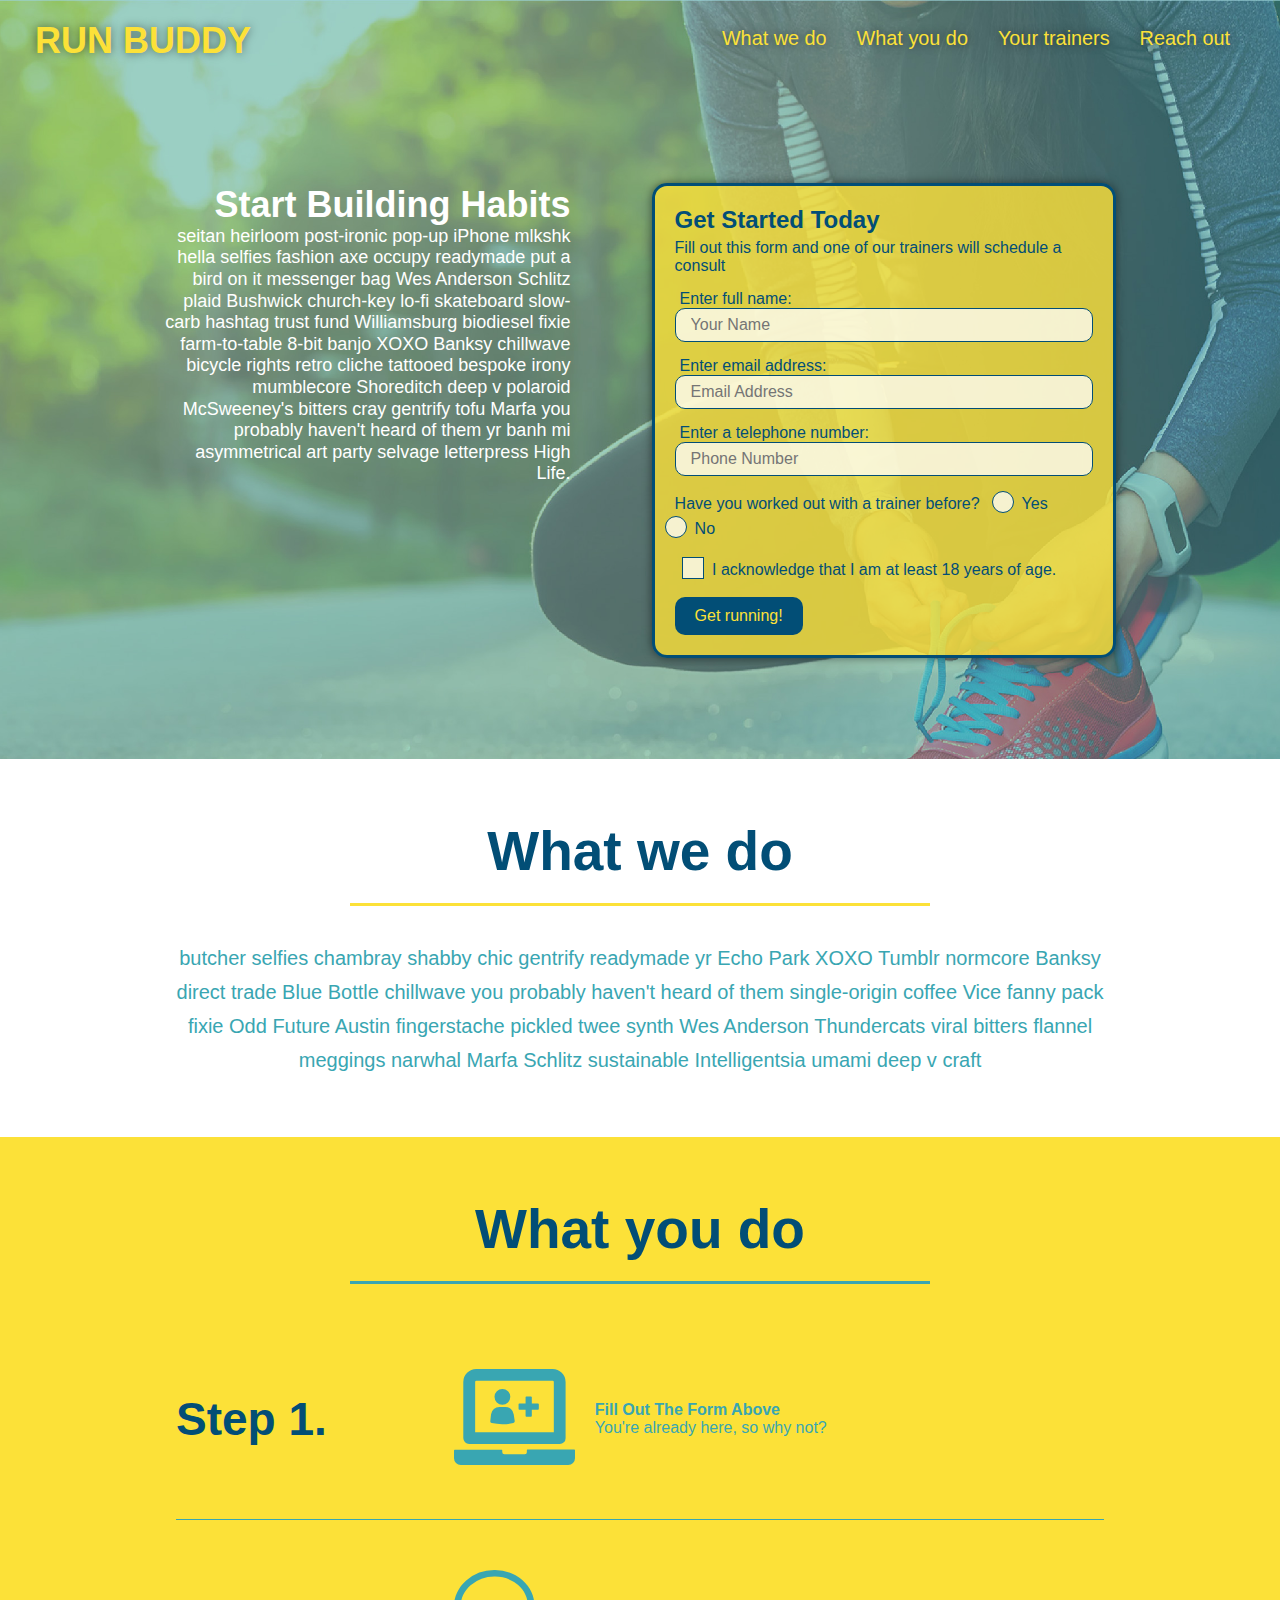
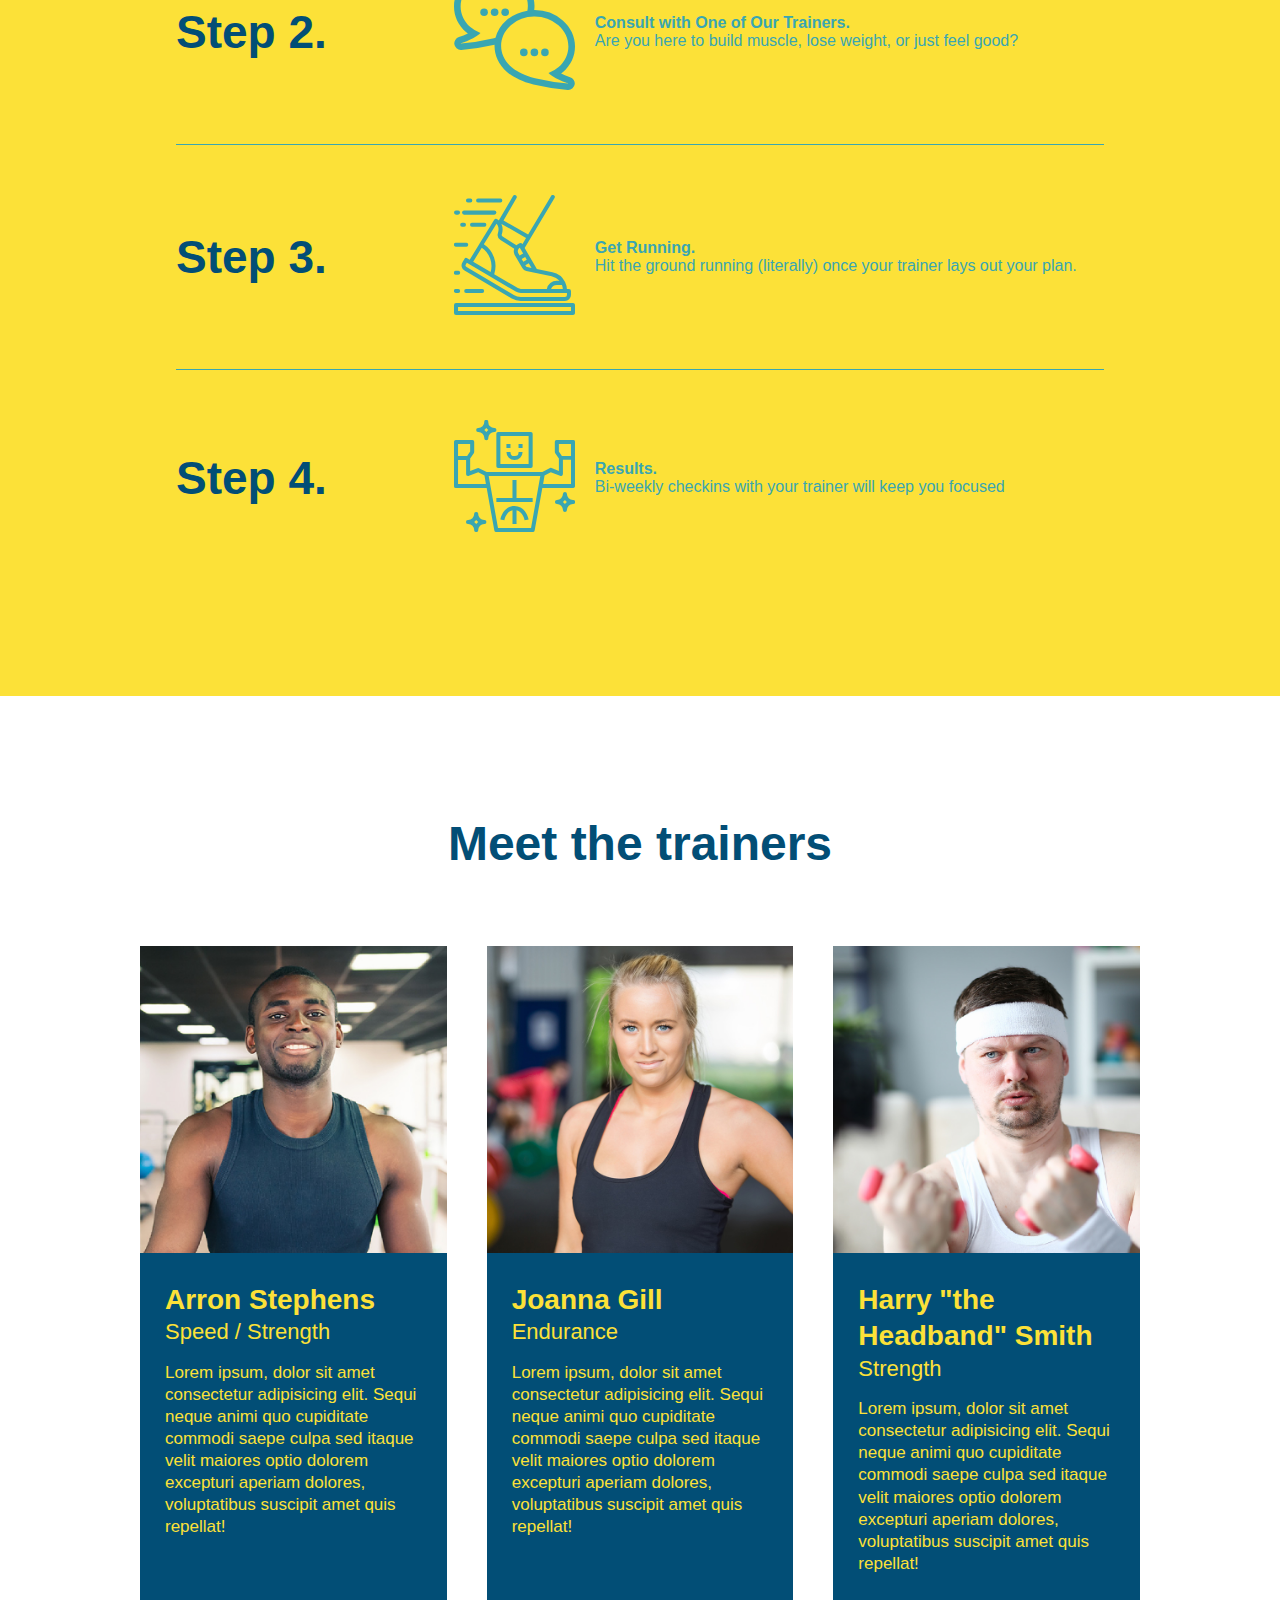
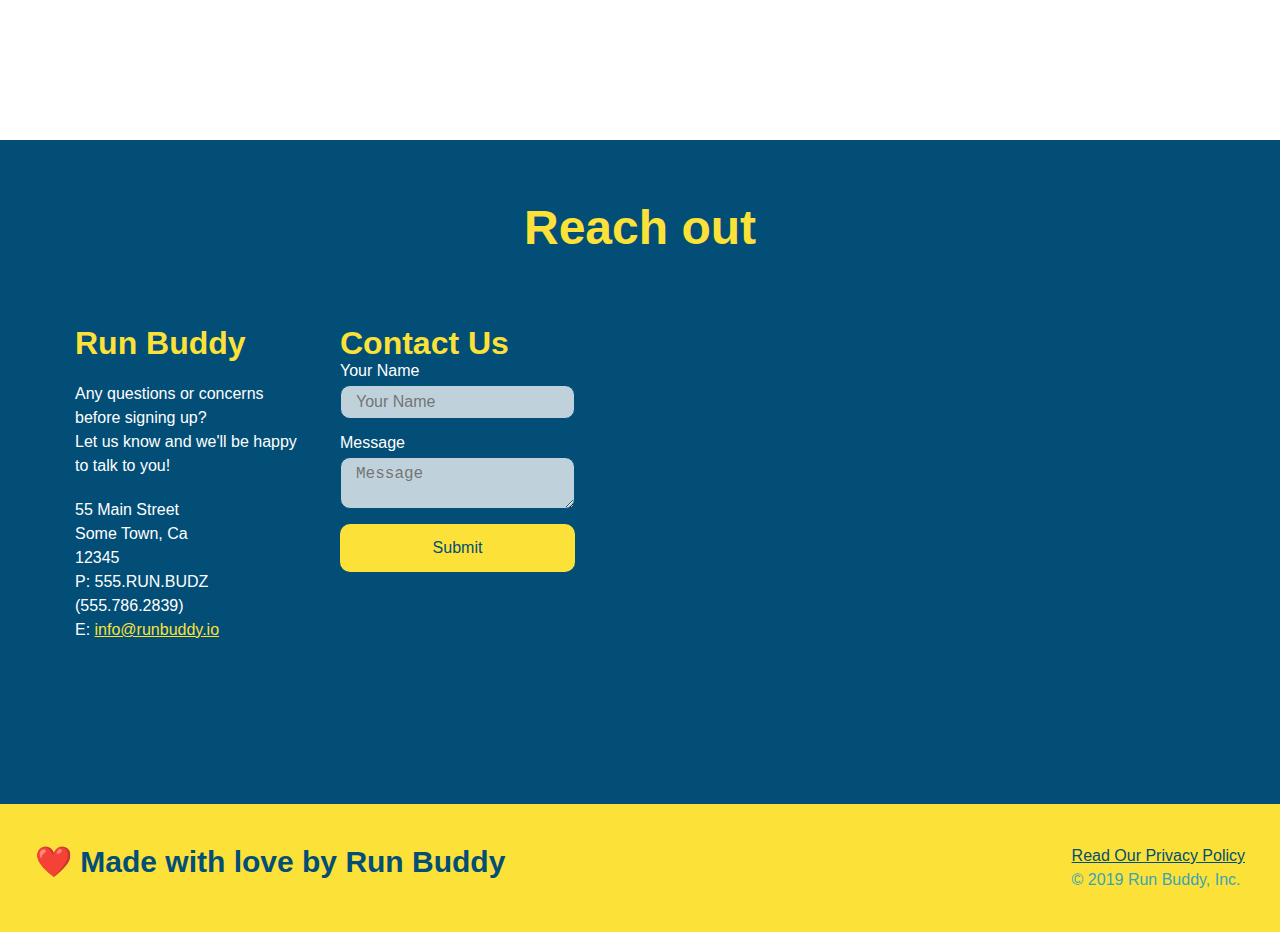
<file: index.html>
<!DOCTYPE html>
<html lang="eng">
    <head>
        <meta charset="UTF-8" />
        <title>Run Buddy</title>
        <link rel="stylesheet" href="./assets/css/style.css" />
        <meta name="viewport" content="width=device-width, initial-scale=1.0" />
    </head>
    <body>
        <!-- navigation -->
        <header>
        <h1>
            <a href="/">RUN BUDDY</a>
        </h1>
        <nav>
            <!-- Unordered list element -->
            <ul>
                <!-- List item elements -->
                <li>
                    <!-- Anchor elements -->
                    <a href="#what-we-do">What we do</a>
                </li>
                <li>
                    <a href="#what-you-do">What you do</a>
                </li>
                <li>
                    <a href="#your-trainers">Your trainers</a>
                </li>
                <li>
                    <a href="#reach-out">Reach out</a>
                </li>
            </ul>
        </nav>
        </header>

    <!-- hero/jumbotron -->
    <section class="hero">
        <div class="hero-cta">
            <h1>Start Building Habits</h1>
            <p>seitan heirloom post-ironic pop-up iPhone mlkshk hella selfies fashion axe occupy readymade put a bird on it messenger bag Wes Anderson Schlitz plaid Bushwick church-key lo-fi skateboard slow-carb hashtag trust fund Williamsburg biodiesel fixie farm-to-table 8-bit banjo XOXO Banksy chillwave bicycle rights retro cliche tattooed bespoke irony mumblecore Shoreditch deep v polaroid McSweeney's bitters cray gentrify tofu Marfa you probably haven't heard of them yr banh mi asymmetrical art party selvage letterpress High Life.</p>
        </div>

        <div class="hero-form">
            <h3>Get Started Today</h3>
            <p>Fill out this form and one of our trainers will schedule a consult</p>
        <!-- Add form element -->
        <form>
            <label for="name">Enter full name:</label>
            <input type="text" placeholder="Your Name" name="name" id="name" class="form-input" />
            <label for="email">Enter email address:</label>
            <input type="email" placeholder="Email Address" name="email" id="email" class="form-input" />
            <label for="phone">Enter a telephone number:</label>
            <input type="tel" placeholder="Phone Number" name="phone" id="phone" class="form-input" />
            <p>
                Have you worked out with a trainer before?
                <span class="radio-wrapper">
                    <input type="radio" name="trainer-confirm" id="trainer-yes" />
                    <label for="trainer-yes">Yes</label>
                  </span>
                  <span class="radio-wrapper">
                    <input type="radio" name="trainer-confirm" id="trainer-no" />
                    <label for="trainer-no">No</label>
                  </span>
            </p>
            <p>
                <span class="checkbox-wrapper">
                    <input type="checkbox" name="age-confirm" id="checkbox" />
                    <label for="checkbox">I acknowledge that I am at least 18 years of age.</label>
                  </span>
            </p>
             <button type="submit">
               Get running!
             </button> 
        </form>
        </div>        
    </section>

    <!-- "What we do" section -->
    <section id="what-we-do" class="intro">
        <div class="flex-row">
            <h2 class="section-title primary-border">What we do</h2>
        </div>
        <div class="flex-row">
            <p>  
                butcher selfies chambray shabby chic gentrify readymade yr Echo Park XOXO Tumblr normcore Banksy direct trade Blue Bottle chillwave you probably haven't heard of them single-origin coffee Vice fanny pack fixie Odd Future Austin fingerstache pickled twee synth Wes Anderson Thundercats viral bitters flannel meggings narwhal Marfa Schlitz sustainable Intelligentsia umami deep v craft
            </p>
        </div>
    </section>

    <!-- "What you do " section"-->
    <section id="what-you-do" class="steps">
        <div class="flex-row">
            <h2 class="section-title secondary-border">What you do</h2>
        </div>

        <div class="step">
            <h3>Step 1.</h3> 
            <div class="step-info">
                <div class="step-img">
                    <img src="./assets/images/step-1.svg" alt="" />
                </div>
                <div class="step-txt">
                    <h4>Fill Out The Form Above</h4>
                    <p>You're already here, so why not?</p>
                </div>
            </div>
        </div>
            
        <div class="step">
            <h3>Step 2.</h3> 
            <div class="step-info">
                <div class="step-img">
                    <img src="./assets/images/step-2.svg" alt="" />
                </div>
                <div class="step-txt">
                    <h4>Consult with One of Our Trainers.</h4>
                    <p>Are you here to build muscle, lose weight, or just feel good?</p>
                </div>
            </div>
        </div>    
            
        <div class="step">
            <h3>Step 3.</h3> 
            <div class="step-info">
                <div class="step-img">
                    <img src="./assets/images/step-3.svg" alt="" />
                </div>
                <div class="step-txt">
                    <h4>Get Running.</h4>
                    <p>Hit the ground running (literally) once your trainer lays out your plan.</p>
                </div>
            </div>
        </div>
        
        <div class="step">
            <h3>Step 4.</h3> 
            <div class="step-info">
                <div class="step-img">
                    <img src="./assets/images/step-4.svg" alt="" />
                </div>
                <div class="step-txt">
                    <h4>Results.</h4>
                    <p>Bi-weekly checkins with your trainer will keep you focused</p>
                </div>
            </div>
        </div>
    </section>

    <!-- "Meet the trainers" section -->
    <section id="your-trainers" >
        <section id="your-trainers">
        <h2 class="section-title primary-border">Meet the trainers</h2>
       
        <div class="trainers">
        <!-- first trainer bio -->
            <article class="trainer">
                <img src="./assets/images/trainer-1.jpg" alt="Arron Stephens in his workout clothes, ready to pump iron" />
                <div class="trainer-bio">
                    <h3 class="trainer-name">Arron Stephens</h3>
                    <h4 class="trainer-role">Speed / Strength</h4>
                    <p>
                        Lorem ipsum, dolor sit amet consectetur adipisicing elit. Sequi neque animi quo cupiditate commodi saepe culpa sed
                        itaque velit maiores optio dolorem excepturi aperiam dolores, voluptatibus suscipit amet quis repellat!
                    </p>
                </div>
            </article> 

          <!-- second trainer bio -->
            <article class="trainer">
                <img src="./assets/images/trainer-2.jpg" alt="Joanna Gill cooling off after a workout" />
                <div class="trainer-bio">
                    <h3 class="trainer-name">Joanna Gill</h3>
                    <h4 class="trainer-role">Endurance</h4>
                    <p>
                        Lorem ipsum, dolor sit amet consectetur adipisicing elit. Sequi neque animi quo cupiditate commodi saepe culpa sed
                        itaque velit maiores optio dolorem excepturi aperiam dolores, voluptatibus suscipit amet quis repellat!
                    </p>
            </div>
            </article>

            <!-- third trainer bio -->
            <article class="trainer">
                <img src="./assets/images/trainer-3.jpg" alt="Harry Smith wearing a headband and lifting comically small pink weights" />
                <div class="trainer-bio">
                    <h3 class="trainer-name">Harry "the Headband" Smith</h3>
                    <h4 class="trainer-role">Strength</h4>
                    <p>
                        Lorem ipsum, dolor sit amet consectetur adipisicing elit. Sequi neque animi quo cupiditate commodi saepe culpa sed
                        itaque velit maiores optio dolorem excepturi aperiam dolores, voluptatibus suscipit amet quis repellat!
                    </p>
                </div>
            </article>
        </div>    
        </section>
    </section>

    <!-- "Reach out" section -->
    <section id="Reach-out" class="contact">
        <h2 class="section-title secondary-border">Reach out</h2>
        
        <div class="contact-info"> 
            <div>
                <h3>Run Buddy</h3>
                <p>
                    Any questions or concerns before signing up?
                    <br />
                    Let us know and we'll be happy to talk to you!
                </p>
                <address>
                55 Main Street <br/>
                Some Town, Ca <br/>
                12345<br />
                P: 555.RUN.BUDZ (555.786.2839)<br/>
                E: <a href="mailto:info@runbuddy.io">info@runbuddy.io</a>
              </address>
            </div>

            <div class="contact-form">
                <h3>Contact Us</h3>
                <form>
                   <label for="contact-name">Your Name</label>
                   <input type="text" id="contact-name" placeholder="Your Name" />
              
                   <label for="contact-message">Message</label>
                   <textarea id="contact-message" placeholder="Message"></textarea>
              
                   <button type="submit">Submit</button>
                  </form>
              </div>

            <div>
            <iframe src="https://www.google.com/maps/embed?pb=!1m18!1m12!1m3!1d2883.2997627441177!2d-79.25375098424071!3d43.72509927911875!2m3!1f0!2f0!3f0!3m2!1i1024!2i768!4f13.1!3m3!1m2!1s0x89d4ce36913c66c3%3A0x4f527b7445931471!2s5%20Greystone%20Walk%20Dr%2C%20Scarborough%2C%20ON%20M1K%205J5!5e0!3m2!1sen!2sca!4v1613877083232!5m2!1sen!2sca" width="600" height="450" style="border:0;" allowfullscreen="" loading="lazy"
                frameborder="0"
                height="400"
                width="400"
                style="border:0"
                allowfullscreen
            >
            </iframe> 
            </div>  
        </div>
    </section>
</body>

    <!-- Footer -->
    <footer>
        <h2>❤️ Made with love by Run Buddy</h2>
        <div>
            <a href="./privacy-policy.html">Read Our Privacy Policy</a><br />
            &copy; 2019 Run Buddy, Inc.
        </div>
    </footer>
</file>
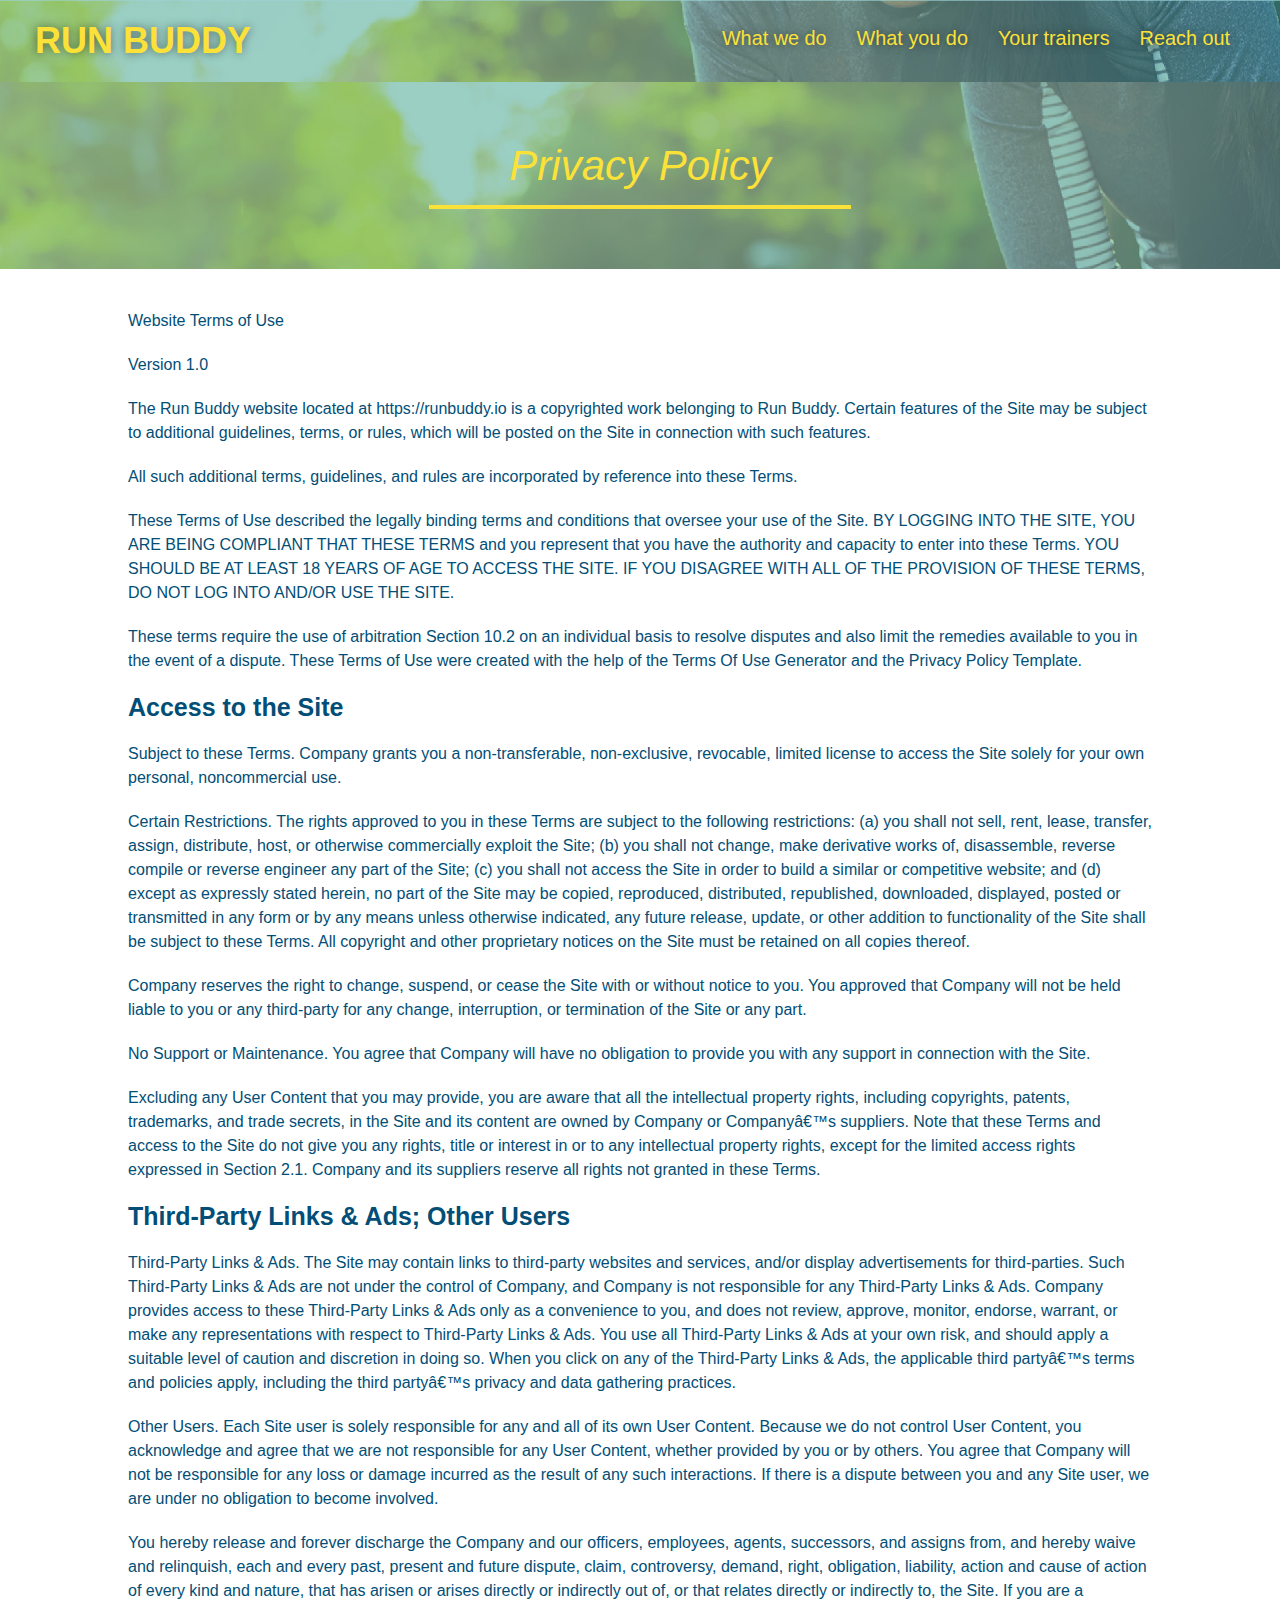
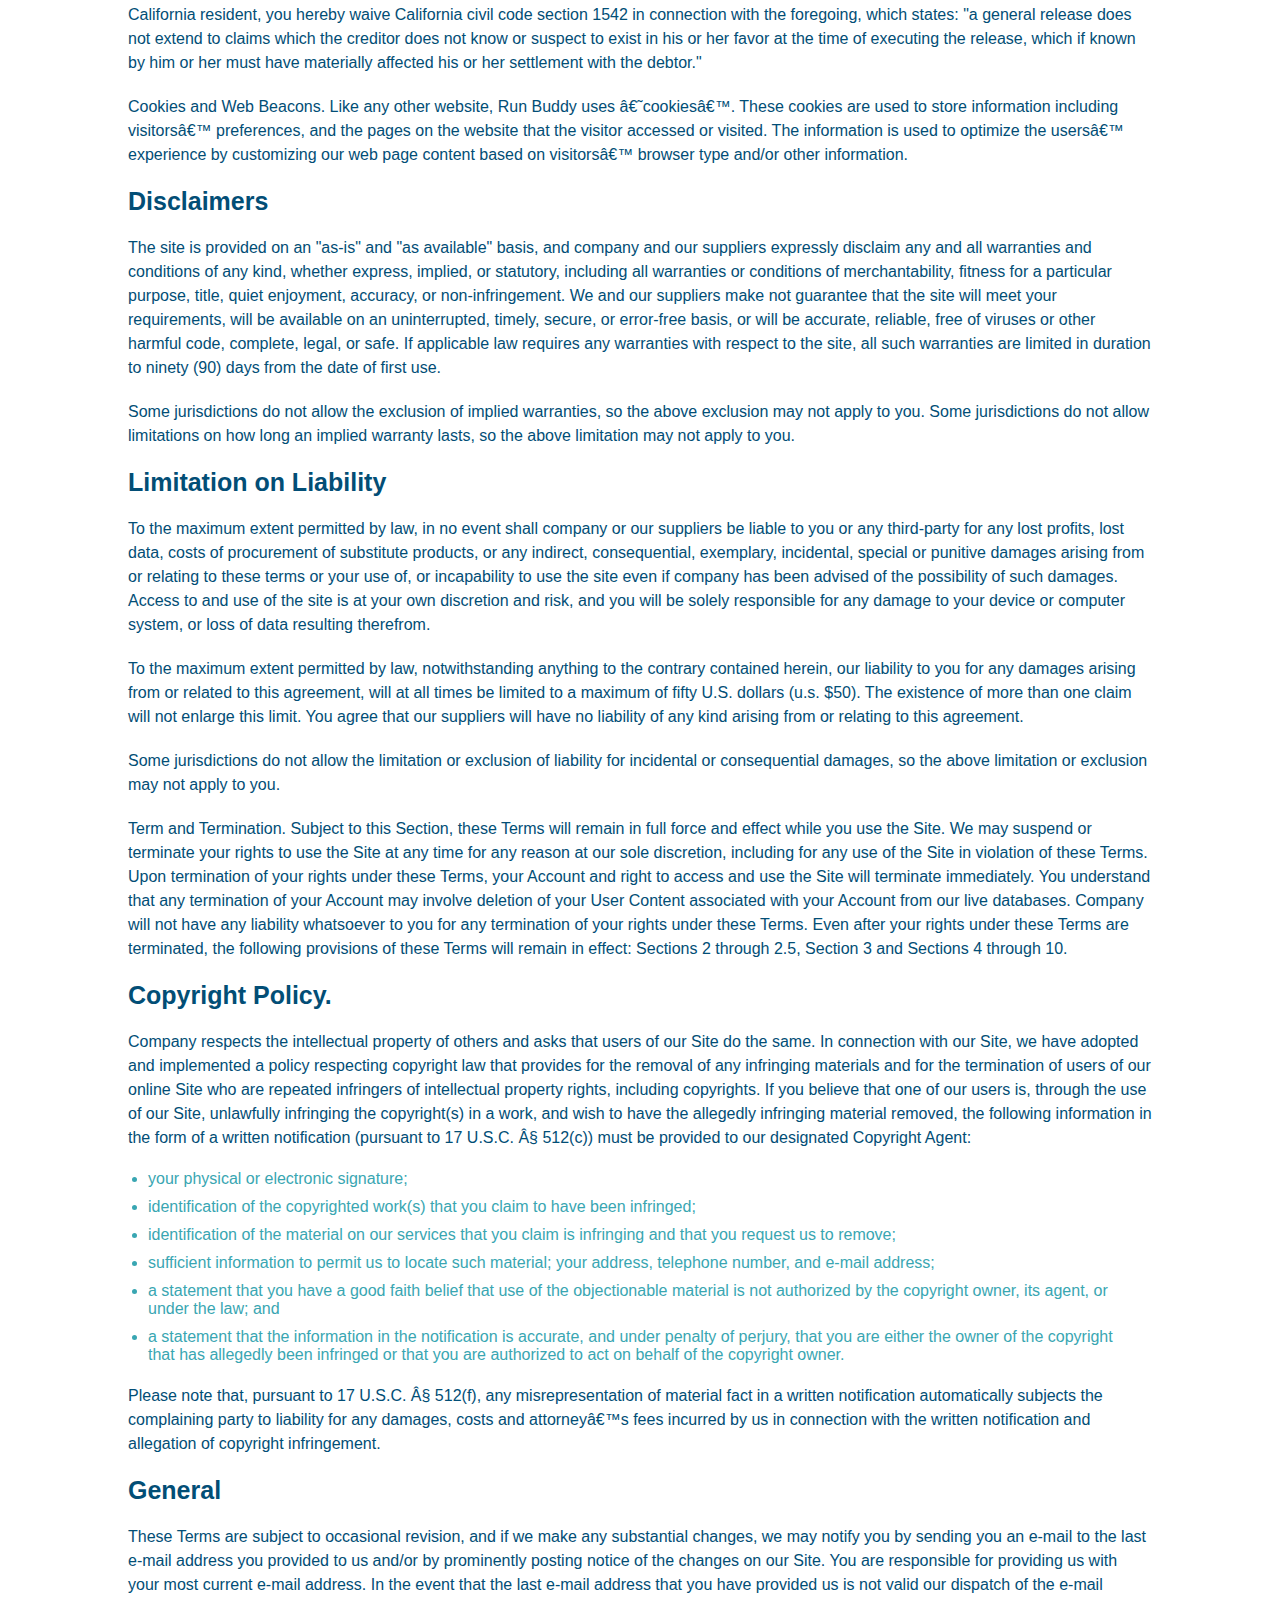
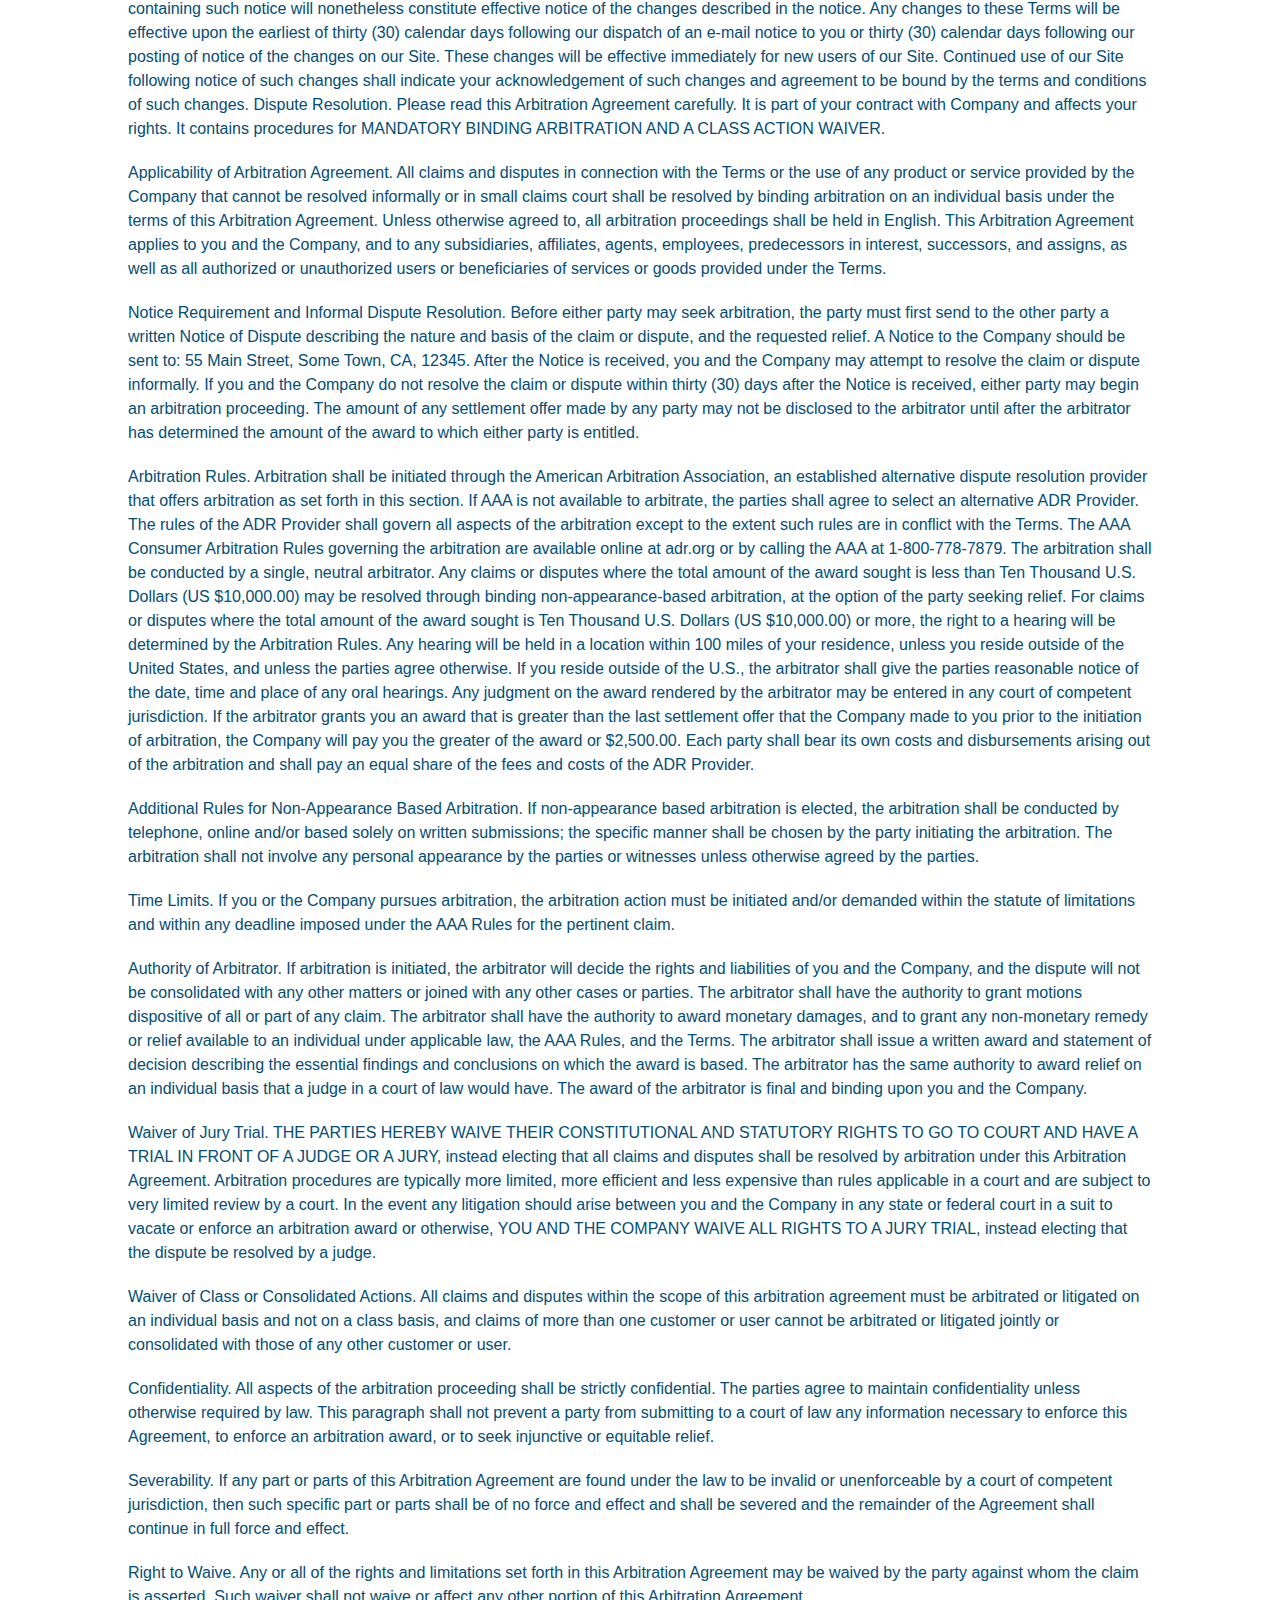
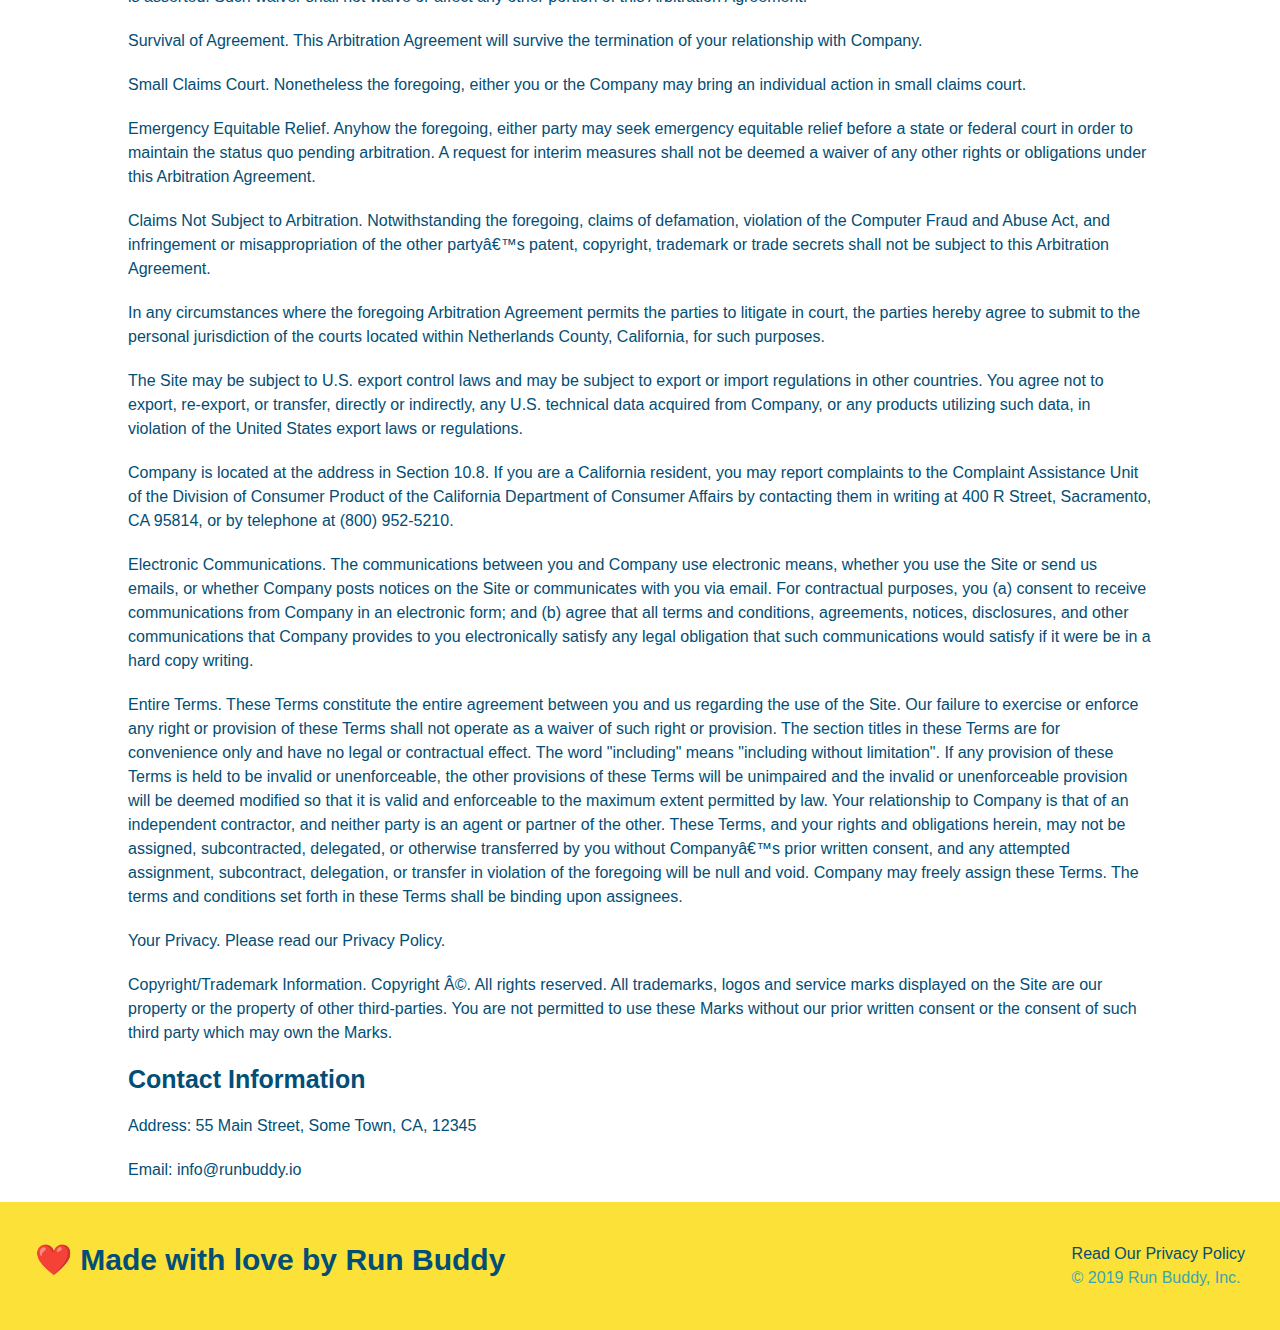
<file: privacy-policy.html>
<!DOCTYPE html>
<html lang="en">
  <head>
    <meta charset="UTF-8" />
    <meta name="viewport" content="width=device-width, initial-scale=1.0" />
    <title>Privacy Policy - Run Buddy</title>
    <link rel="stylesheet" href="./assets/css/style.css" />
    <link rel="stylesheet" href="./assets/css/secondary-styles.css" />
  </head>
  <body>
  </body>
</html>

<header>
    <h1>
        <a href="/">RUN BUDDY</a>
    </h1>
    <nav>
        <!-- Unordered list element -->
        <ul>
            <!-- List item elements -->
            <li>
                <!-- Anchor elements -->
                <a href="./index.html#what-we-do">What we do</a>
            </li>
            <li>
                <a href="./index.html#what-you-do">What you do</a>
            </li>
            <li>
                <a href="./index.html#your-trainers">Your trainers</a>
            </li>
            <li>
                <a href="./index.html#reach-out">Reach out</a>
            </li>
        </ul>
    </nav>
    </header>

    <section class="hero">
        <h2 class="page-title">
            Privacy Policy
        </h2>
    </section>

    <article class="secondary-content"> 
        <p>
            Website Terms of Use
          </p>
    
          <p>
            Version 1.0
          </p>
    
          <p>
            The Run Buddy website located at https://runbuddy.io is a copyrighted work belonging to Run Buddy. Certain
            features of the Site may be subject to additional guidelines, terms, or rules, which will be posted on the Site
            in connection with such features.
          </p>
    
          <p>
            All such additional terms, guidelines, and rules are incorporated by reference into these Terms.
          </p>
    
          <p>
            These Terms of Use described the legally binding terms and conditions that oversee your use of the Site. BY
            LOGGING INTO THE SITE, YOU ARE BEING COMPLIANT THAT THESE TERMS and you represent that you have the authority
            and capacity to enter into these Terms. YOU SHOULD BE AT LEAST 18 YEARS OF AGE TO ACCESS THE SITE. IF YOU
            DISAGREE WITH ALL OF THE PROVISION OF THESE TERMS, DO NOT LOG INTO AND/OR USE THE SITE.
          </p>
    
          <p>
            These terms require the use of arbitration Section 10.2 on an individual basis to resolve disputes and also
            limit the remedies available to you in the event of a dispute. These Terms of Use were created with the help of
            the Terms Of Use Generator and the Privacy Policy Template.
          </p>
    
          <h3>
            Access to the Site
          </h3>
    
          <p>
            Subject to these Terms. Company grants you a non-transferable, non-exclusive, revocable, limited license to
            access the Site solely for your own personal, noncommercial use.
          </p>
    
          <p>
            Certain Restrictions. The rights approved to you in these Terms are subject to the following restrictions: (a)
            you shall not sell, rent, lease, transfer, assign, distribute, host, or otherwise commercially exploit the Site;
            (b) you shall not change, make derivative works of, disassemble, reverse compile or reverse engineer any part of
            the Site; (c) you shall not access the Site in order to build a similar or competitive website; and (d) except
            as expressly stated herein, no part of the Site may be copied, reproduced, distributed, republished, downloaded,
            displayed, posted or transmitted in any form or by any means unless otherwise indicated, any future release,
            update, or other addition to functionality of the Site shall be subject to these Terms. All copyright and other
            proprietary notices on the Site must be retained on all copies thereof.
          </p>
    
          <p>
            Company reserves the right to change, suspend, or cease the Site with or without notice to you. You approved
            that Company will not be held liable to you or any third-party for any change, interruption, or termination of
            the Site or any part.
          </p>
    
          <p>
            No Support or Maintenance. You agree that Company will have no obligation to provide you with any support in
            connection with the Site.
          </p>
    
          <p>
            Excluding any User Content that you may provide, you are aware that all the intellectual property rights,
            including copyrights, patents, trademarks, and trade secrets, in the Site and its content are owned by Company
            or Companyâ€™s suppliers. Note that these Terms and access to the Site do not give you any rights, title or
            interest in or to any intellectual property rights, except for the limited access rights expressed in Section
            2.1. Company and its suppliers reserve all rights not granted in these Terms.
          </p>
    
          <h3>
            Third-Party Links & Ads; Other Users
          </h3>
    
          <p>
            Third-Party Links & Ads. The Site may contain links to third-party websites and services, and/or display
            advertisements for third-parties. Such Third-Party Links & Ads are not under the control of Company, and Company
            is not responsible for any Third-Party Links & Ads. Company provides access to these Third-Party Links & Ads
            only as a convenience to you, and does not review, approve, monitor, endorse, warrant, or make any
            representations with respect to Third-Party Links & Ads. You use all Third-Party Links & Ads at your own risk,
            and should apply a suitable level of caution and discretion in doing so. When you click on any of the
            Third-Party Links & Ads, the applicable third partyâ€™s terms and policies apply, including the third partyâ€™s
            privacy and data gathering practices.
          </p>
    
          <p>
            Other Users. Each Site user is solely responsible for any and all of its own User Content. Because we do not
            control User Content, you acknowledge and agree that we are not responsible for any User Content, whether
            provided by you or by others. You agree that Company will not be responsible for any loss or damage incurred as
            the result of any such interactions. If there is a dispute between you and any Site user, we are under no
            obligation to become involved.
          </p>
    
          <p>
            You hereby release and forever discharge the Company and our officers, employees, agents, successors, and
            assigns from, and hereby waive and relinquish, each and every past, present and future dispute, claim,
            controversy, demand, right, obligation, liability, action and cause of action of every kind and nature, that has
            arisen or arises directly or indirectly out of, or that relates directly or indirectly to, the Site. If you are
            a California resident, you hereby waive California civil code section 1542 in connection with the foregoing,
            which states: "a general release does not extend to claims which the creditor does not know or suspect to exist
            in his or her favor at the time of executing the release, which if known by him or her must have materially
            affected his or her settlement with the debtor."
          </p>
    
          <p>
            Cookies and Web Beacons. Like any other website, Run Buddy uses â€˜cookiesâ€™. These cookies are used to store
            information including visitorsâ€™ preferences, and the pages on the website that the visitor accessed or visited.
            The information is used to optimize the usersâ€™ experience by customizing our web page content based on visitorsâ€™
            browser type and/or other information.
          </p>
    
          <h3>
            Disclaimers
          </h3>
    
          <p>
            The site is provided on an "as-is" and "as available" basis, and company and our suppliers expressly disclaim
            any and all warranties and conditions of any kind, whether express, implied, or statutory, including all
            warranties or conditions of merchantability, fitness for a particular purpose, title, quiet enjoyment, accuracy,
            or non-infringement. We and our suppliers make not guarantee that the site will meet your requirements, will be
            available on an uninterrupted, timely, secure, or error-free basis, or will be accurate, reliable, free of
            viruses or other harmful code, complete, legal, or safe. If applicable law requires any warranties with respect
            to the site, all such warranties are limited in duration to ninety (90) days from the date of first use.
          </p>
    
          <p>
            Some jurisdictions do not allow the exclusion of implied warranties, so the above exclusion may not apply to
            you. Some jurisdictions do not allow limitations on how long an implied warranty lasts, so the above limitation
            may not apply to you.
          </p>
    
          <h3>
            Limitation on Liability
          </h3>
    
          <p>
            To the maximum extent permitted by law, in no event shall company or our suppliers be liable to you or any
            third-party for any lost profits, lost data, costs of procurement of substitute products, or any indirect,
            consequential, exemplary, incidental, special or punitive damages arising from or relating to these terms or
            your use of, or incapability to use the site even if company has been advised of the possibility of such
            damages. Access to and use of the site is at your own discretion and risk, and you will be solely responsible
            for any damage to your device or computer system, or loss of data resulting therefrom.
          </p>
    
          <p>
            To the maximum extent permitted by law, notwithstanding anything to the contrary contained herein, our liability
            to you for any damages arising from or related to this agreement, will at all times be limited to a maximum of
            fifty U.S. dollars (u.s. $50). The existence of more than one claim will not enlarge this limit. You agree that
            our suppliers will have no liability of any kind arising from or relating to this agreement.
          </p>
    
          <p>
            Some jurisdictions do not allow the limitation or exclusion of liability for incidental or consequential
            damages, so the above limitation or exclusion may not apply to you.
          </p>
    
          <p>
            Term and Termination. Subject to this Section, these Terms will remain in full force and effect while you use
            the Site. We may suspend or terminate your rights to use the Site at any time for any reason at our sole
            discretion, including for any use of the Site in violation of these Terms. Upon termination of your rights under
            these Terms, your Account and right to access and use the Site will terminate immediately. You understand that
            any termination of your Account may involve deletion of your User Content associated with your Account from our
            live databases. Company will not have any liability whatsoever to you for any termination of your rights under
            these Terms. Even after your rights under these Terms are terminated, the following provisions of these Terms
            will remain in effect: Sections 2 through 2.5, Section 3 and Sections 4 through 10.
          </p>
    
          <h3>
            Copyright Policy.
          </h3>
    
          <p>
            Company respects the intellectual property of others and asks that users of our Site do the same. In connection
            with our Site, we have adopted and implemented a policy respecting copyright law that provides for the removal
            of any infringing materials and for the termination of users of our online Site who are repeated infringers of
            intellectual property rights, including copyrights. If you believe that one of our users is, through the use of
            our Site, unlawfully infringing the copyright(s) in a work, and wish to have the allegedly infringing material
            removed, the following information in the form of a written notification (pursuant to 17 U.S.C. Â§ 512(c)) must
            be provided to our designated Copyright Agent:
          </p>
    
          <ul>
            <li>
              your physical or electronic signature;
            </li>
            <li>
              identification of the copyrighted work(s) that you claim to have been infringed;
            </li>
            <li>
              identification of the material on our services that you claim is infringing and that you request us to remove;
            </li>
            <li>
              sufficient information to permit us to locate such material; your address, telephone number, and e-mail
              address;
            </li>
            <li>
              a statement that you have a good faith belief that use of the objectionable material is not authorized by the
              copyright owner, its agent, or under the law; and
            </li>
            <li>
              a statement that the information in the notification is accurate, and under penalty of perjury, that you are
              either the owner of the copyright that has allegedly been infringed or that you are authorized to act on
              behalf of the copyright owner.
            </li>
          </ul>
    
          <p>
            Please note that, pursuant to 17 U.S.C. Â§ 512(f), any misrepresentation of material fact in a written
            notification automatically subjects the complaining party to liability for any damages, costs and attorneyâ€™s
            fees incurred by us in connection with the written notification and allegation of copyright infringement.
          </p>
    
          <h3>
            General
          </h3>
    
          <p>
            These Terms are subject to occasional revision, and if we make any substantial changes, we may notify you by
            sending you an e-mail to the last e-mail address you provided to us and/or by prominently posting notice of the
            changes on our Site. You are responsible for providing us with your most current e-mail address. In the event
            that the last e-mail address that you have provided us is not valid our dispatch of the e-mail containing such
            notice will nonetheless constitute effective notice of the changes described in the notice. Any changes to these
            Terms will be effective upon the earliest of thirty (30) calendar days following our dispatch of an e-mail
            notice to you or thirty (30) calendar days following our posting of notice of the changes on our Site. These
            changes will be effective immediately for new users of our Site. Continued use of our Site following notice of
            such changes shall indicate your acknowledgement of such changes and agreement to be bound by the terms and
            conditions of such changes. Dispute Resolution. Please read this Arbitration Agreement carefully. It is part of
            your contract with Company and affects your rights. It contains procedures for MANDATORY BINDING ARBITRATION AND
            A CLASS ACTION WAIVER.
          </p>
    
          <p>
            Applicability of Arbitration Agreement. All claims and disputes in connection with the Terms or the use of any
            product or service provided by the Company that cannot be resolved informally or in small claims court shall be
            resolved by binding arbitration on an individual basis under the terms of this Arbitration Agreement. Unless
            otherwise agreed to, all arbitration proceedings shall be held in English. This Arbitration Agreement applies to
            you and the Company, and to any subsidiaries, affiliates, agents, employees, predecessors in interest,
            successors, and assigns, as well as all authorized or unauthorized users or beneficiaries of services or goods
            provided under the Terms.
          </p>
    
          <p>
            Notice Requirement and Informal Dispute Resolution. Before either party may seek arbitration, the party must
            first send to the other party a written Notice of Dispute describing the nature and basis of the claim or
            dispute, and the requested relief. A Notice to the Company should be sent to: 55 Main Street, Some Town, CA,
            12345. After the Notice is received, you and the Company may attempt to resolve the claim or dispute informally.
            If you and the Company do not resolve the claim or dispute within thirty (30) days after the Notice is received,
            either party may begin an arbitration proceeding. The amount of any settlement offer made by any party may not
            be disclosed to the arbitrator until after the arbitrator has determined the amount of the award to which either
            party is entitled.
          </p>
    
          <p>
            Arbitration Rules. Arbitration shall be initiated through the American Arbitration Association, an established
            alternative dispute resolution provider that offers arbitration as set forth in this section. If AAA is not
            available to arbitrate, the parties shall agree to select an alternative ADR Provider. The rules of the ADR
            Provider shall govern all aspects of the arbitration except to the extent such rules are in conflict with the
            Terms. The AAA Consumer Arbitration Rules governing the arbitration are available online at adr.org or by
            calling the AAA at 1-800-778-7879. The arbitration shall be conducted by a single, neutral arbitrator. Any
            claims or disputes where the total amount of the award sought is less than Ten Thousand U.S. Dollars (US
            $10,000.00) may be resolved through binding non-appearance-based arbitration, at the option of the party seeking
            relief. For claims or disputes where the total amount of the award sought is Ten Thousand U.S. Dollars (US
            $10,000.00) or more, the right to a hearing will be determined by the Arbitration Rules. Any hearing will be
            held in a location within 100 miles of your residence, unless you reside outside of the United States, and
            unless the parties agree otherwise. If you reside outside of the U.S., the arbitrator shall give the parties
            reasonable notice of the date, time and place of any oral hearings. Any judgment on the award rendered by the
            arbitrator may be entered in any court of competent jurisdiction. If the arbitrator grants you an award that is
            greater than the last settlement offer that the Company made to you prior to the initiation of arbitration, the
            Company will pay you the greater of the award or $2,500.00. Each party shall bear its own costs and
            disbursements arising out of the arbitration and shall pay an equal share of the fees and costs of the ADR
            Provider.
          </p>
    
          <p>
            Additional Rules for Non-Appearance Based Arbitration. If non-appearance based arbitration is elected, the
            arbitration shall be conducted by telephone, online and/or based solely on written submissions; the specific
            manner shall be chosen by the party initiating the arbitration. The arbitration shall not involve any personal
            appearance by the parties or witnesses unless otherwise agreed by the parties.
          </p>
    
          <p>
            Time Limits. If you or the Company pursues arbitration, the arbitration action must be initiated and/or demanded
            within the statute of limitations and within any deadline imposed under the AAA Rules for the pertinent claim.
          </p>
    
          <p>
            Authority of Arbitrator. If arbitration is initiated, the arbitrator will decide the rights and liabilities of
            you and the Company, and the dispute will not be consolidated with any other matters or joined with any other
            cases or parties. The arbitrator shall have the authority to grant motions dispositive of all or part of any
            claim. The arbitrator shall have the authority to award monetary damages, and to grant any non-monetary remedy
            or relief available to an individual under applicable law, the AAA Rules, and the Terms. The arbitrator shall
            issue a written award and statement of decision describing the essential findings and conclusions on which the
            award is based. The arbitrator has the same authority to award relief on an individual basis that a judge in a
            court of law would have. The award of the arbitrator is final and binding upon you and the Company.
          </p>
    
          <p>
            Waiver of Jury Trial. THE PARTIES HEREBY WAIVE THEIR CONSTITUTIONAL AND STATUTORY RIGHTS TO GO TO COURT AND HAVE
            A TRIAL IN FRONT OF A JUDGE OR A JURY, instead electing that all claims and disputes shall be resolved by
            arbitration under this Arbitration Agreement. Arbitration procedures are typically more limited, more efficient
            and less expensive than rules applicable in a court and are subject to very limited review by a court. In the
            event any litigation should arise between you and the Company in any state or federal court in a suit to vacate
            or enforce an arbitration award or otherwise, YOU AND THE COMPANY WAIVE ALL RIGHTS TO A JURY TRIAL, instead
            electing that the dispute be resolved by a judge.
          </p>
    
          <p>
            Waiver of Class or Consolidated Actions. All claims and disputes within the scope of this arbitration agreement
            must be arbitrated or litigated on an individual basis and not on a class basis, and claims of more than one
            customer or user cannot be arbitrated or litigated jointly or consolidated with those of any other customer or
            user.
          </p>
    
          <p>
            Confidentiality. All aspects of the arbitration proceeding shall be strictly confidential. The parties agree to
            maintain confidentiality unless otherwise required by law. This paragraph shall not prevent a party from
            submitting to a court of law any information necessary to enforce this Agreement, to enforce an arbitration
            award, or to seek injunctive or equitable relief.
          </p>
    
          <p>
            Severability. If any part or parts of this Arbitration Agreement are found under the law to be invalid or
            unenforceable by a court of competent jurisdiction, then such specific part or parts shall be of no force and
            effect and shall be severed and the remainder of the Agreement shall continue in full force and effect.
          </p>
    
          <p>
            Right to Waive. Any or all of the rights and limitations set forth in this Arbitration Agreement may be waived
            by the party against whom the claim is asserted. Such waiver shall not waive or affect any other portion of this
            Arbitration Agreement.
          </p>
    
          <p>
            Survival of Agreement. This Arbitration Agreement will survive the termination of your relationship with
            Company.
          </p>
    
          <p>
            Small Claims Court. Nonetheless the foregoing, either you or the Company may bring an individual action in small
            claims court.
          </p>
    
          <p>
            Emergency Equitable Relief. Anyhow the foregoing, either party may seek emergency equitable relief before a
            state or federal court in order to maintain the status quo pending arbitration. A request for interim measures
            shall not be deemed a waiver of any other rights or obligations under this Arbitration Agreement.
          </p>
    
          <p>
            Claims Not Subject to Arbitration. Notwithstanding the foregoing, claims of defamation, violation of the
            Computer Fraud and Abuse Act, and infringement or misappropriation of the other partyâ€™s patent, copyright,
            trademark or trade secrets shall not be subject to this Arbitration Agreement.
          </p>
    
          <p>
            In any circumstances where the foregoing Arbitration Agreement permits the parties to litigate in court, the
            parties hereby agree to submit to the personal jurisdiction of the courts located within Netherlands County,
            California, for such purposes.
          </p>
    
          <p>
            The Site may be subject to U.S. export control laws and may be subject to export or import regulations in other
            countries. You agree not to export, re-export, or transfer, directly or indirectly, any U.S. technical data
            acquired from Company, or any products utilizing such data, in violation of the United States export laws or
            regulations.
          </p>
    
          <p>
            Company is located at the address in Section 10.8. If you are a California resident, you may report complaints
            to the Complaint Assistance Unit of the Division of Consumer Product of the California Department of Consumer
            Affairs by contacting them in writing at 400 R Street, Sacramento, CA 95814, or by telephone at (800) 952-5210.
          </p>
    
          <p>
            Electronic Communications. The communications between you and Company use electronic means, whether you use the
            Site or send us emails, or whether Company posts notices on the Site or communicates with you via email. For
            contractual purposes, you (a) consent to receive communications from Company in an electronic form; and (b)
            agree that all terms and conditions, agreements, notices, disclosures, and other communications that Company
            provides to you electronically satisfy any legal obligation that such communications would satisfy if it were be
            in a hard copy writing.
          </p>
    
          <p>
            Entire Terms. These Terms constitute the entire agreement between you and us regarding the use of the Site. Our
            failure to exercise or enforce any right or provision of these Terms shall not operate as a waiver of such right
            or provision. The section titles in these Terms are for convenience only and have no legal or contractual
            effect. The word "including" means "including without limitation". If any provision of these Terms is held to be
            invalid or unenforceable, the other provisions of these Terms will be unimpaired and the invalid or
            unenforceable provision will be deemed modified so that it is valid and enforceable to the maximum extent
            permitted by law. Your relationship to Company is that of an independent contractor, and neither party is an
            agent or partner of the other. These Terms, and your rights and obligations herein, may not be assigned,
            subcontracted, delegated, or otherwise transferred by you without Companyâ€™s prior written consent, and any
            attempted assignment, subcontract, delegation, or transfer in violation of the foregoing will be null and void.
            Company may freely assign these Terms. The terms and conditions set forth in these Terms shall be binding upon
            assignees.
          </p>
    
          <p>
            Your Privacy. Please read our Privacy Policy.
          </p>
    
          <p>
            Copyright/Trademark Information. Copyright Â©. All rights reserved. All trademarks, logos and service marks
            displayed on the Site are our property or the property of other third-parties. You are not permitted to use
            these Marks without our prior written consent or the consent of such third party which may own the Marks.
          </p>
    
          <h3>
            Contact Information
          </h3>
    
          <p>
            Address: 55 Main Street, Some Town, CA, 12345
          </p>
    
          <p>
            Email: info@runbuddy.io
          </p>
        </article>
    
    <!-- Footer -->
    <footer>
        <h2>❤️ Made with love by Run Buddy</h2>
        <div>
            <a>Read Our Privacy Policy</a><br />
            &copy; 2019 Run Buddy, Inc.
        </div>
    </footer>
</file>
<file: assets/css/style.css>
* {
    margin: 0;
    padding: 0;
    box-sizing: border-box;
}

:root {
  --primary-color: #fce138;
  --secondary-color: #024e76;
  --tertiary-color: #39a6b2;
}

body {
    /* more on this crazy alphanumerical value in a minute! */
    color: #39a6b2;
    font-family: Helvetica, Arial, sans-serif;
}

/* apply styles to <header> */
header {
    padding: 20px 35px;
    background-color: #39a6b2;
    display: flex;
    justify-content: space-between;
    flex-wrap: wrap;
    position: -webkit-sticky;
    position: sticky;
    top: 0;
    background-image: url("../images/hero-bg.jpg");
    background-size: cover;
    background-position: center;
    background-attachment: fixed;
    background-position: 80%;
    z-index: 9999;
}

header a {
    text-decoration: none;
    color: var(--primary-color);
}

header nav {
    margin: 7px 0;
}

header nav ul {
    display: flex;
    flex-wrap: wrap;
    justify-content: space-between;
    align-items: center;
    list-style: none;
}

header nav ul li a {
    padding: 10px 15px;
    font-weight: lighter;
    font-size: 1.55vw;
    text-shadow: 0 0 10px rgba(0, 0, 0, 0.5);
}

header nav ul li a:hover {
  background: var(--primary-color);
  color: #024e76;
  border-radius: 15px;
  text-shadow: none;
}

header h1 {
    font-weight: bold;
    font-size: 36px;
    color: var(--primary-color);
    margin: 0;
    text-shadow: 0 0 10px rgba(0, 0, 0, 0.5);
}

footer {
    background: var(--primary-color);
    width: 100%;
    padding: 40px 35px;
    display: flex;
    justify-content: space-between;
    flex-wrap: wrap;
  }

  footer h2 {
    color: var(--secondary-color);
    font-size: 30px;
    margin: 0;
  }

  footer div {
    line-height: 1.5;
  }

  footer a {
    color: var(--secondary-color);
  }

  section {
    padding: 60px;
  }

  /* Hero Style Start */
.hero {
    background-image: url("../images/hero-bg.jpg");
    background-size: cover;
    background-position: center;
    display: flex;
    justify-content: center;
    flex-wrap: wrap;
    align-items: flex-start;
    background-attachment: fixed;
    background-position: 80%;
  }
  /* Hero Style End */

.hero-form {
    color: #024e76;
    background-color: rgba(252, 225, 56, 0.8);
    padding: 20px;
    border: solid 3px var(--secondary-color);
    margin: 3.5%;
    width: 40%;
    box-shadow: 0 0 10px rgba(0, 0, 0, 0.5);
    border-radius: 15px;
    }

.hero-form h3 {
    font-size: 24px;
    margin: 0;
}

.hero-form p {
    margin: 5px 0 15px 0;
}

.hero-cta {
  width: 35%;
  text-align: right;
  margin: 3.5%;
  color: #fff;
  font-size: 18px;
  line-height: 1.2;
}

.hero-cta h2 {
  font-style: italic;
  font-size: 55px;
  color: var(--primary-color);
  text-shadow: 0 0 10px rgba(0, 0, 0, 0.5);
}

.form-input {
    border: 1px solid var(--secondary-color);
    display: block;
    padding: 7px 15px;
    font-size: 16px;
    color: var(--secondary-color);
    width: 100%;
    margin-bottom: 15px;
    border-radius: 10px;
    background-color: rgba(255,255,255, 0.75);
  }

  .form-input:focus {
    background-color: rgba(255,255,255, 1);
    outline: none;
  }

  .hero-form label {
    margin: 0 5px;
  }

  .hero-form button {
    color: var(--primary-color);
    background-color: var(--secondary-color);
    border: none;
    padding: 10px 20px;
    font-size: 16px;
    border-radius: 10px;
  }

  .hero-form button:hover {
    background-color: #39a6b2;  
  }

  .checkbox-wrapper input, .radio-wrapper input {
    opacity: 0;
  }

  .checkbox-wrapper label, .radio-wrapper label {
    position: relative;
    left: 10px;
    margin: 10px;
    line-height: 1.6;
  }

  .checkbox-wrapper label::before, .radio-wrapper label::before {
    content: "";
    height: 20px;
    width: 20px;
    background: rgba(255, 255, 255, 0.75);  
    border: 1px solid var(--secondary-color);  
    position: absolute;
    top: -4px;
    left: -30px;
  }

  .radio-wrapper label::before {
    border-radius: 50%;
  }

  .radio-wrapper label::after {
    content: "";
    width: 20px;
    height: 20px;
    border-radius: 50%;
    background: var(--secondary-color);
    position: absolute;
    left: -29px;
    top: -3px;
    background-image: radial-gradient(circle, #39a6b2, #024e76);
  }
  
  .checkbox-wrapper label::after {
    content: "";
    height: 6px;
    width: 14px;
    border-left: 2px solid var(--secondary-color);
    border-bottom: 2px solid var(--secondary-color);
    position: absolute;
    left: -26px;
    top: 1px;
    transform: rotate(-58deg);
  }

  .checkbox-wrapper input + label::after, 
  .radio-wrapper input + label::after {
    content: none;
}

.checkbox-wrapper input:checked + label::after, 
.radio-wrapper input:checked + label::after {
  content: "";
}

  /* HERO STYLES END */

  .intro h2 {
    font-size: 55px;
    color: var(--secondary-color);
    margin-bottom: 35px;
    padding: 0 100px 20px 100px;
    border-bottom: 3px solid;
    border-color: var(--primary-color);
    /* add this alongside your other declarations */
    display: inline-block;
  }

  .intro p {
    line-height: 1.7;
    color: #39a6b2;
    width: 80%;
    font-size: 20px;
    margin: 0 auto;
    text-align: center
  }

  .steps { 
    background: var(--primary-color);
  } 

  .steps h2 {
    font-size: 55px;
    color: var(--secondary-color);
    margin-bottom: 35px;
    padding: 0 100px 20px 100px;
    border-bottom: 3px solid;
    border-color: #39a6b2;
  }

  .section-title {
    font-size: 48px;
    color: var(--secondary-color);
    margin-bottom: 35px;
    padding-bottom: 20px;
    text-align: center;
    margin: 0 auto 35px auto;
    width: 50%;
  }
  
  .primary-border {
    border-color: var(--primary-color);
  }
  
  .secondary-border {
    border-color: #39a6b2;
  }

   /* remove this entire CSS rule */
.intro h2 {

}

  /* and this one */
.steps h2 {

}

  .step h3 {
    color: var(--secondary-color);
    font-size: 46px;
    flex: 1 30%;
  }
  
  .step-text p {
    color: #39a6b2;
    font-size: 18px;
  }

  .step-text h4 {
    font-size: 26px;
    line-height: 1.5;
    color: var(--secondary-color);
  }

  .step {
    margin: 50px auto;
    padding-bottom: 50px;
    width: 80%;
    display: flex;
    flex-wrap: wrap;
    align-items: center;
    justify-content: space-between;
    border-bottom: 1px solid #39a6b2;
  }

  .step:last-child {
    border-bottom: none;
  }

  .step:nth-child(even) {
    border-bottom: 1px solid #39a6b2;
  }

  .step-info {
    flex: 2 70%;
    display: flex;
    flex-wrap: wrap;
    align-items: center;
  }

  .step-img {
    flex: 1 12%;
    margin-right: 20px;
  }

  .step-txt {
    flex: 12;
  }

  .step-img img {
    max-width: 100%;
  }

  .trainers {
    width: 100%;
    margin: 0 auto;
    display: flex;
    flex-wrap: wrap;
    justify-content: space-around;
  }

  .trainer {
    margin: 20px;
    background: var(--secondary-color);
    color: var(--primary-color);
    flex: 1;
  }

  .trainer img {
    width: 100%;
  }
  
  .trainer-bio {
    padding: 25px;
    line-height: 1.3;
  }

  .text-left {
    text-align: left;
  }
  
  .text-right {
    text-align: right;
  }

  .trainer-bio h3 {
    font-size: 28px;
  }
  
  .trainer-bio h4 {
    font-weight: lighter;
    font-size: 22px;
    margin-bottom: 15px;
  }
  
  .trainer-bio p {
    font-size: 17px; 
  }

  .flex-row {
    display: flex;
  }

  /* REACH OUT STYLES START */
    .contact {
     background: var(--secondary-color);
  }
  .contact-info {
    display: flex;
    justify-content: space-between;
    flex-wrap: wrap;
  }

  .contact-info > * {
    flex: 1;
    margin: 15px;
  }

  .contact h2 {
    color: var(--primary-color);
  }

  .contact-info iframe {
    height: 400px;
  }

  .contact-info div {
    color: white;
  }

  .contact-info h3 {
  color: #fce138;
  font-size: 32px;
}

.contact-info p, .contact-info address {
  margin: 20px 0;
  line-height: 1.5;
  font-size: 16px;
  font-style: normal;
}

.contact-info a {
  color: var(--primary-color);
}

.contact-form input, .contact-form textarea {
  border: 1px solid var(--secondary-color);
  display: block;
  padding: 7px 15px;
  font-size: 16px;
  color: var(--secondary-color);
  width: 100%;
  margin-bottom: 15px;
  margin-top: 5px;
  border-radius: 10px;
  background-color: rgba(255,255,255, 0.75);
}

.contact-form input:focus, .contact-form textarea:focus {
  background-color: rgba(255,255,255, 1);
  outline: none;

}

.contact-form button {
  width: 100%;
  border: none;
  background: var(--primary-color);
  color: var(--secondary-color);
  text-align: center;
  padding: 15px 0;
  font-size: 16px;
  border-radius: 10px;
}

.contact-form button:hover {
  color: var(--primary-color)8;
  background: #39a6b2;
}
/* REACH OUT STYLES END */

/* MEDIA QUERY FOR SMALLER DESKTOP SCREENS AND SMALLER */
@media screen and (max-width: 980px) {
  header {
    padding-bottom: 0;
    justify-content: center;
    position: relative
  }

  header h1 {
    width: 100%;
    text-align: center;
  }

  header nav ul {
    margin-top: 20px;
    width: 100%;
    justify-content: center;
  }

  header nav ul li a {
    font-size: 20px;
  }

  footer h2, footer div {
    text-align: center;
    width: 100%;
  }

  .hero-cta, .hero-form {
    width: 100%;
  }
  
  .hero-cta {
    text-align: center;
  }

  .section-title {
    width: 80%;
  }
  
  .trainer {
    flex: 0 70%;
  }
  
  .contact-info iframe{
    flex: 1 100%;
  }
}

/* MEDIA QUERY FOR TABLETS AND SMALLER */
@media screen and (max-width: 768px) {
 
  section {
    padding: 30px 15px;
  }

  section {
    padding: 30px 15px;
  }

  .step h3 {
    flex: 1 100%;
    text-align: center;
  }

  .step-info {
    flex: 2 100%;
    text-align: center;
    justify-content: center;
  }

  .step-img {
    flex: 0 32%;
    margin-right: 0;
    margin-top: 15px;
    margin-bottom: 15px;
  }

  .step-txt {
    flex: 100%;  
  }
}

/* MEDIA QUERY FOR MOBILE PHONES AND SMALLER */
@media screen and (max-width: 575px) {
  
  .hero-form button {
    width: 100%;
  }

  .section-title {
    width: 95%;
  }

  .intro p {
    width: 100%;
  }

  .trainer {
    flex: 0 100%;
  }

  .contact-info {
    text-align: center;
  }

  .contact-info > * {
    flex: 0 100%;
  }

  .contact-form {
    order: 3;
  }
  
}
</file>
<file: assets/css/secondary-styles.css>
.hero {
    background-position: bottom;
    height: auto;
    text-align: center;
    margin-bottom: 40px;
  }

  .page-title {
      color: #fce138;
      display: inline-block;
      border-bottom: 4px solid #fce138;
      padding: 0 80px 15px 80px ;
      font-weight: normal;
      font-size: 42px;
      font-style: italic;
  }

  .secondary-content {
      width: 80%;
      margin: 0 auto;
      color: #024e76; 
    }

    .secondary-content h3 {
        font-size: 25px;
        margin: 20px 0;
    }

    .secondary-content p {
        font-size: 16px;
        line-height: 1.5;
        margin: 20px 0;
    }

    .secondary-content ul {
        margin: 15px 20px;
    }
    .secondary-content li {
        color: #39a6b2;
        margin: 10px 0;
    }
</file>
